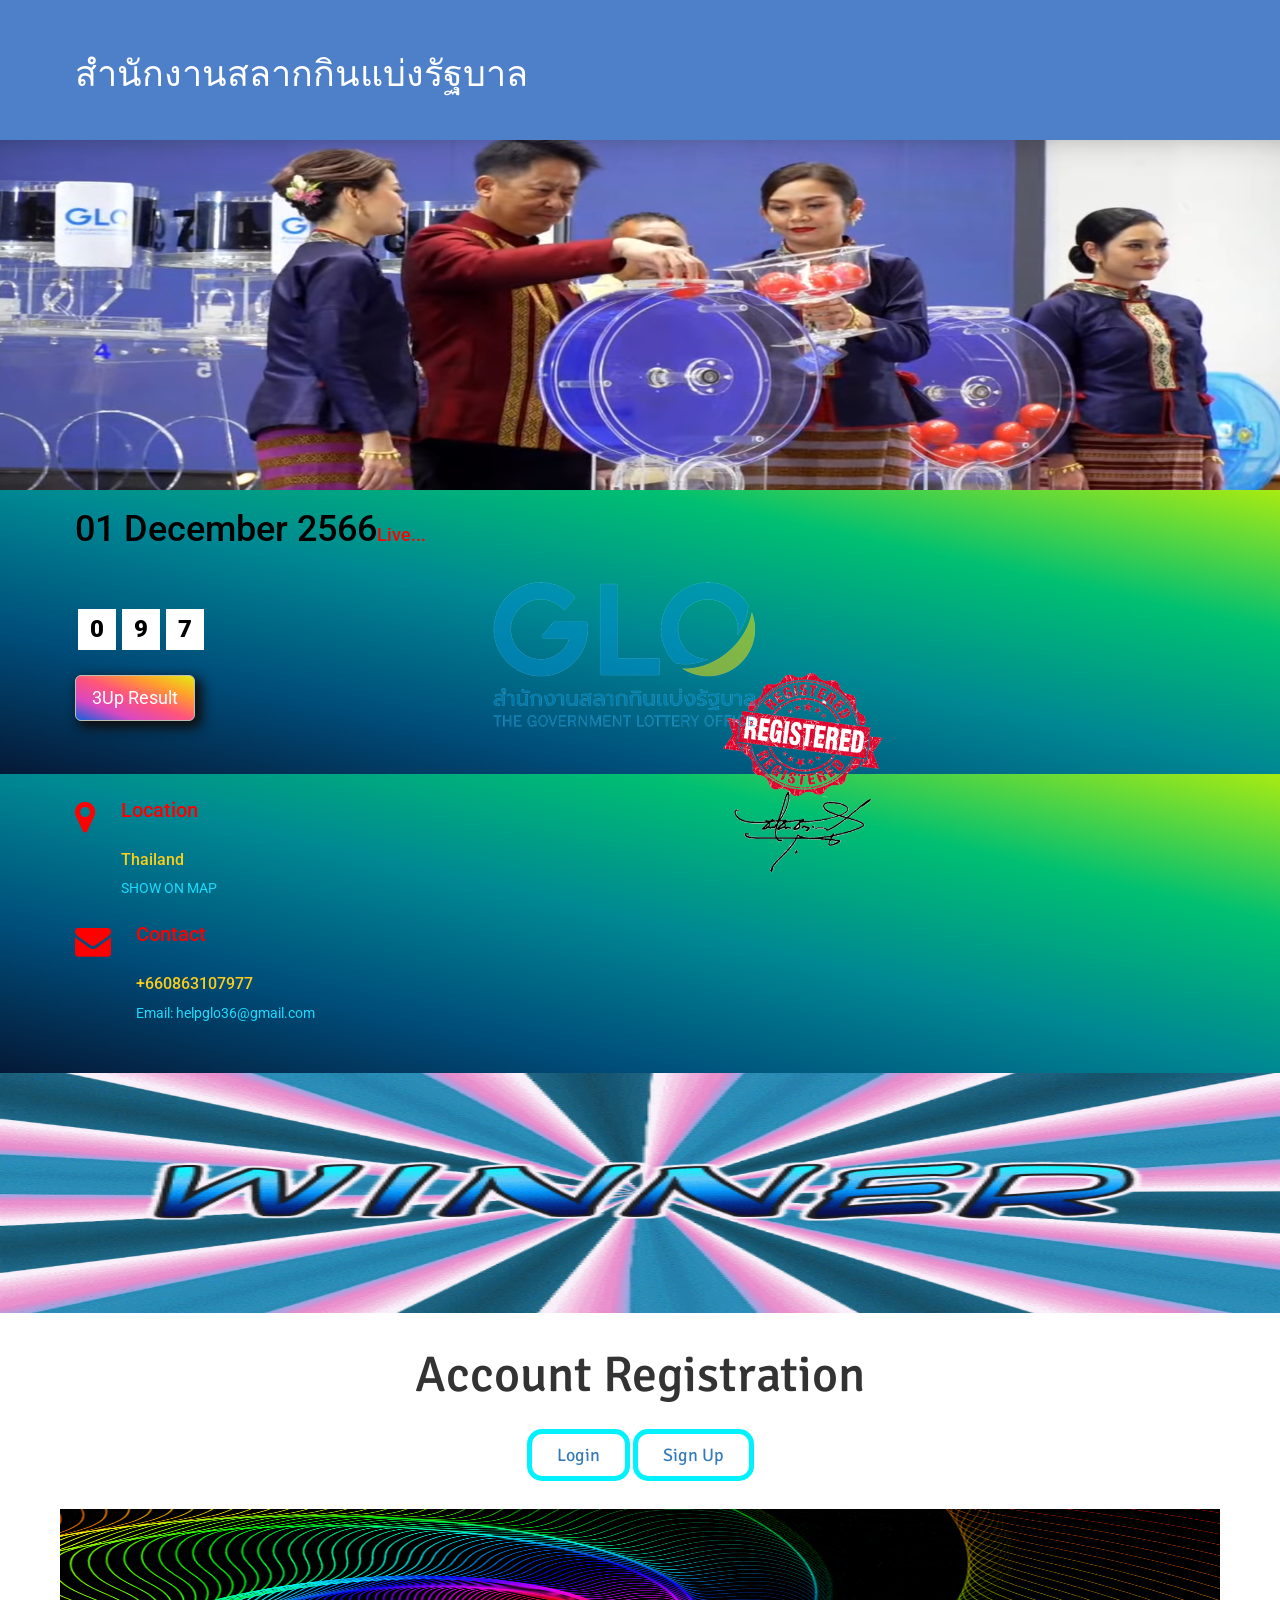
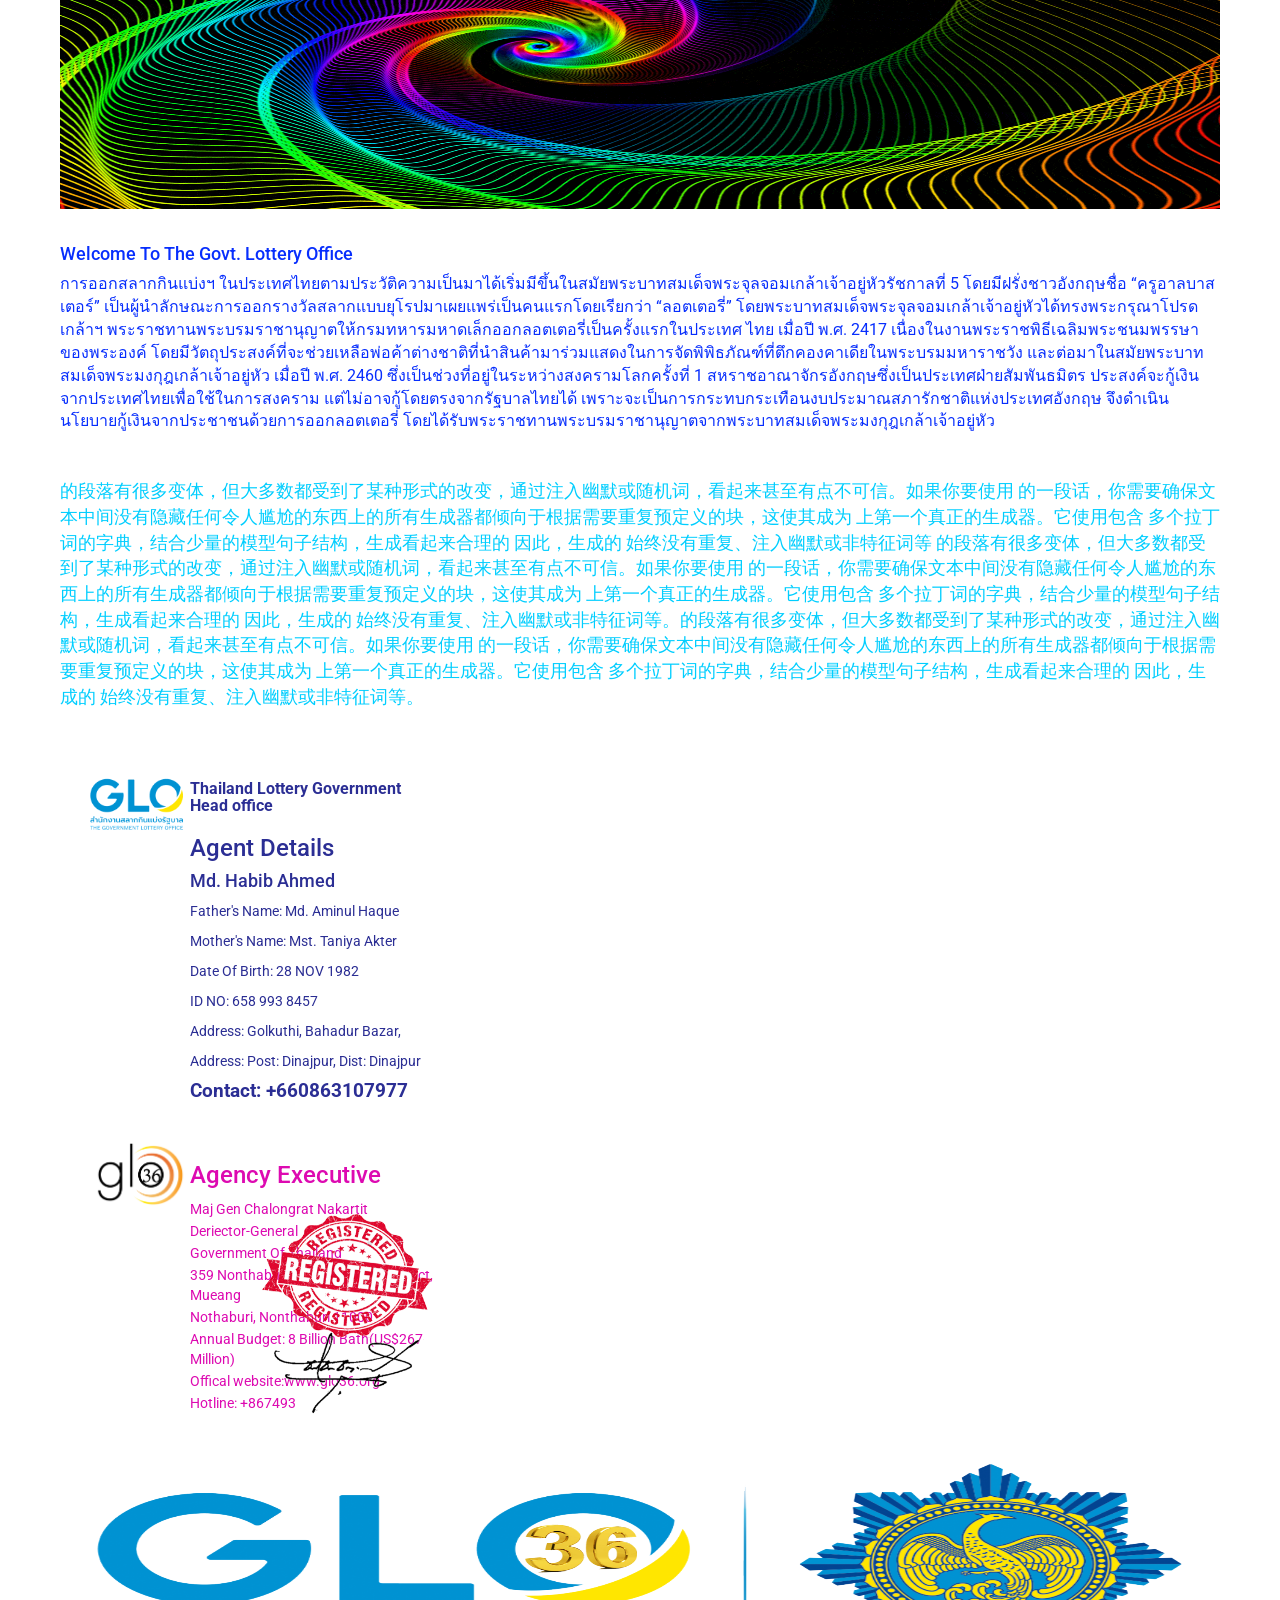
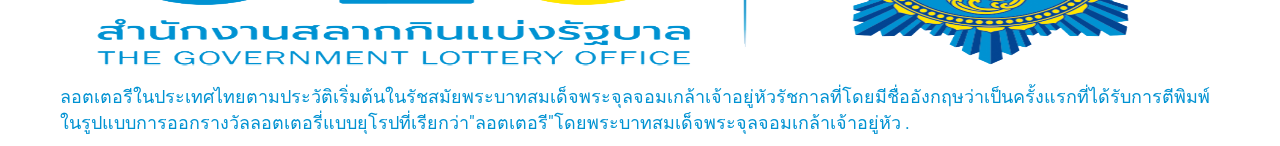
<file: index.html>
<!DOCTYPE html>
<html lang="">

<head>
    <meta charset="utf-8">
    <meta name="viewport" content="width=device-width, initial-scale=1.0">
    <title>สำนักงานสลากกินแบ่งรัฐบาล</title>
    <link rel="icon" href="assets/image/preloading.gif" type="image/gif" sizes="16x16">
    <link rel="stylesheet" href="assets/css/font-awesome.min.css">
    <link href="https://fonts.googleapis.com/css2?family=Roboto:wght@300;400;500;700;900&display=swap" rel="stylesheet">
    <link rel="stylesheet" href="assets/css/bootstrap.min.css">
    <link rel="stylesheet" href="assets/css/style.css">
    <link rel="stylesheet" href="assets/css/responsive.css">
</head>

<body onload="myfunction()">
    <div id="loading"></div>
    <!--start heading section-->
    <div class="heading_text">
        <div class="container">
            <div class="heading_t">
                <h1>สำนักงานสลากกินแบ่งรัฐบาล</h1>
            </div>
        </div>
    </div>
    <!--start heading section-->
    <!--start banar area-->
    <div class="containera">
        <div class="banar">
        </div>
    </div>
    <!--end banar area-->
    <!--start Result Area-->
    <section class="main_result_area">
        <div class="regEffect">
            <img class="regImg" src="assets/image/sill.png" alt="reg">
        </div>
        <div class="container">
            <div class="result">
                <div class="result_date">
                    <h1>01 December 2566<a href="https://thailotto.club/" class="liveText">Live...</a>
                    </h1>
                </div>
                <div class="result_btn">
                    <button type="button" class="buttonResult">
                        <span class="number_one">0</span>
                        <span class="number_one">9</span>
                        <span class="number_one">7</span>
                    </button>
                </div> 
                <div class="live_result">
                    <a href="#" target="_blank"><button type="button" class="btn btn-primary btn-lg">3Up Result</button></a>
                </div>
                <!--change-->
                <div class="watermark">
                    <img src="assets/image/unnamed.png" alt="">
                </div>
            </div>
        </div>
    </section>
    <!--end Result Area-->
    <!--start location area-->
    <section class="location_area">
        <div class="container">
            <div class="locaton">
                <div class="location_icon">
                    <i class="fa fa-map-marker" style="color: red;" aria-hidden="true"></i>
                </div>
                <div class="location_text">
                    <h1>Location</h1>
                    <h2>Thailand</h2>
                    <a href="map.html">SHOW ON MAP</a>
                </div>
            </div>
            <div class="locaton">
                <div class="location_icon">
                    <i class="fa fa-envelope" style="color: red;" aria-hidden="true"></i>
                </div>
                <div class="location_text">
                    <h1>Contact</h1>
                    <h2>+660863107977</h2>
                    <a href="mailto:glo36@gmail.com">Email: helpglo36@gmail.com</a>
                </div>
            </div>
        </div>
    </section>
    <section class="bg-img_tow">
        <div class="container">
            <div class="row">
                <!-- <div class="winner">
                    <img src="assets/image/new/winner.gif" alt="">
                </div> -->
            </div>
        </div>
    </section>
<!-- Sign Up Area -->
<div class="signUPArea">
    <div class="container">
        <div class="row">
            <div class="singUpHeading">
                <h1>Account Registration</h1>
                <div class="singUp">
                    <a href="https://myaccount.thailotto.club/login.php">Login</a>
                    <a href="new/members/register.html">Sign Up</a>
                </div>
            </div>
        </div>
    </div>
</div>
<!-- /// End Sign Up Area -->
<section class="animationArea">
    <div class="container">
        <div class="row">
            <div class="winner">
                <img src="assets/image/new/cool-wallpapers-icegif-1.gif" alt="">
            </div>
        </div>
    </div>
</section>
    <!--welcom section start-->
    <section class="welcom_section">
        <div class="container">
            <div class="row">
                <div class="welcom">
                    <h3>Welcome To The Govt. Lottery Office</h3>
                    <p>การออกสลากกินแบ่งฯ ในประเทศไทยตามประวัติความเป็นมาได้เริ่มมีขึ้นในสมัยพระบาทสมเด็จพระจุลจอมเกล้าเจ้าอยู่หัวรัชกาลที่ 5 โดยมีฝรั่งชาวอังกฤษชื่อ “ครูอาลบาสเตอร์” เป็นผู้นำลักษณะการออกรางวัลสลากแบบยุโรปมาเผยแพร่เป็นคนแรกโดยเรียกว่า “ลอตเตอรี่” โดยพระบาทสมเด็จพระจุลจอมเกล้าเจ้าอยู่หัวได้ทรงพระกรุณาโปรดเกล้าฯ พระราชทานพระบรมราชานุญาตให้กรมทหารมหาดเล็กออกลอตเตอรี่เป็นครั้งแรกในประเทศ ไทย เมื่อปี พ.ศ. 2417 เนื่องในงานพระราชพิธีเฉลิมพระชนมพรรษาของพระองค์ โดยมีวัตถุประสงค์ที่จะช่วยเหลือพ่อค้าต่างชาติที่นำสินค้ามาร่วมแสดงในการจัดพิพิธภัณฑ์ที่ตึกคองคาเดียในพระบรมมหาราชวัง และต่อมาในสมัยพระบาทสมเด็จพระมงกุฎเกล้าเจ้าอยู่หัว เมื่อปี พ.ศ. 2460 ซึ่งเป็นช่วงที่อยู่ในระหว่างสงครามโลกครั้งที่ 1 สหราชอาณาจักรอังกฤษซึ่งเป็นประเทศฝ่ายสัมพันธมิตร ประสงค์จะกู้เงินจากประเทศไทยเพื่อใช้ในการสงคราม แต่ไม่อาจกู้โดยตรงจากรัฐบาลไทยได้ เพราะจะเป็นการกระทบกระเทือนงบประมาณสภารักชาติแห่งประเทศอังกฤษ จึงดำเนินนโยบายกู้เงินจากประชาชนด้วยการออกลอตเตอรี่ โดยได้รับพระราชทานพระบรมราชานุญาตจากพระบาทสมเด็จพระมงกุฎเกล้าเจ้าอยู่หัว</p>
                </div>
            </div>
        </div>
    </section>
    <!--welcom section end-->
    <!--end location area-->
    <!--Chainice Text-->
    <div class="mainChainceText">
        <div class="container">
            <div class="row">
                <div class="cText">
                    <p> 的段落有很多变体，但大多数都受到了某种形式的改变，通过注入幽默或随机词，看起来甚至有点不可信。如果你要使用 的一段话，你需要确保文本中间没有隐藏任何令人尴尬的东西上的所有生成器都倾向于根据需要重复预定义的块，这使其成为 上第一个真正的生成器。它使用包含 多个拉丁词的字典，结合少量的模型句子结构，生成看起来合理的 因此，生成的 始终没有重复、注入幽默或非特征词等 的段落有很多变体，但大多数都受到了某种形式的改变，通过注入幽默或随机词，看起来甚至有点不可信。如果你要使用 的一段话，你需要确保文本中间没有隐藏任何令人尴尬的东西上的所有生成器都倾向于根据需要重复预定义的块，这使其成为 上第一个真正的生成器。它使用包含 多个拉丁词的字典，结合少量的模型句子结构，生成看起来合理的 因此，生成的 始终没有重复、注入幽默或非特征词等。的段落有很多变体，但大多数都受到了某种形式的改变，通过注入幽默或随机词，看起来甚至有点不可信。如果你要使用 的一段话，你需要确保文本中间没有隐藏任何令人尴尬的东西上的所有生成器都倾向于根据需要重复预定义的块，这使其成为 上第一个真正的生成器。它使用包含 多个拉丁词的字典，结合少量的模型句子结构，生成看起来合理的 因此，生成的 始终没有重复、注入幽默或非特征词等。</p>
                </div>
            </div>
        </div>
    </div>
    <!--/// End Chainice Text-->
    <!--Start Heade office details-->
    <section class="headoffice" style="padding-top: 30px;">
        <div class="container">
            <div class="head">
                <div class="ep-item col-lg-4">
                    <div class="items">
                        <div class="ep-logo">
                            <img src="assets/image/unnamed.png" alt="Card image cap">
                        </div>
                        <div class="ep-text card-body" style="color: #2B2E94;">
                            <h5 class="card-title">Thailand Lottery Government Head office</h5>
                            <h3>Agent Details</h3>
                            <h4>Md. Habib Ahmed</h4>
                            <p>Father's Name: Md. Aminul Haque</p>
                            <p>Mother's Name: Mst. Taniya Akter</p>
                            <p>Date Of Birth: 28 NOV 1982</p>
                            <p>ID NO: 658 993 8457</p>
                            <p>Address: Golkuthi, Bahadur Bazar,</p>
                            <p>Address: Post: Dinajpur, Dist: Dinajpur</p>
                            <h5 class="card-text">Contact: +660863107977</h5>
                        </div>
                    </div>
                </div>
            </div>
        </div>
    </section>
    <!--End Heade office details-->
    <!--Start admin List-->
    <section class="headoffice">
        <div class="container">
            <div class="head">
                <div class="ep-item col-lg-4">
                    <div class="items">
                        <div class="ep-logo">
                            <img src="assets/image/glologo.png" alt="Card image cap">
                        </div>
                        <div class="ep-text card-body admin_details" style="color: #DD0AB1;">
                            <h3>Agency Executive</h3>
                            <ul>
                                <li>Maj Gen Chalongrat Nakartit</li>
                                <li>Deriector-General</li>
                                <li>Government Of Thailand</li>
                                <li>359 Nonthaburi Rd, Tha Sai Subdistrict, Mueang</li>
                                <li>Nothaburi, Nonthaburi 11000</li>
                                <li>Annual Budget: 8 Billion Bath(US$267 Million)</li>
                                <li>Offical website:www.glo36.org</li>
                                <li>Hotline: +867493</li>
                            </ul>
                            <div class="sill">
                                <img src="assets/image/sill.png" alt="img">
                            </div>
                        </div>
                    </div>
                </div>
            </div>
        </div>
    </section>
    <!--End admin List-->
    <div class="down_img_here">
        <div class="container">
            <div class="row">
                <div class="img_down">
                    <img src="assets/image/GLO36.COM.png" alt="img">
                    <p>ลอตเตอรีในประเทศไทยตามประวัติเริ่มต้นในรัชสมัยพระบาทสมเด็จพระจุลจอมเกล้าเจ้าอยู่หัวรัชกาลที่โดยมีชื่ออังกฤษว่าเป็นครั้งแรกที่ได้รับการตีพิมพ์ในรูปแบบการออกรางวัลลอตเตอรี่แบบยุโรปที่เรียกว่า"ลอตเตอรี"โดยพระบาทสมเด็จพระจุลจอมเกล้าเจ้าอยู่หัว . </p>
                </div>
            </div>
        </div>
    </div>
    <script src="assets/js/jquery-1.9.0.min.js"></script>
    <script src="assets/js/bootstrap.min.js"></script>
    <script src="assets/js/custom.js"></script>
</body>

</html>
</file>
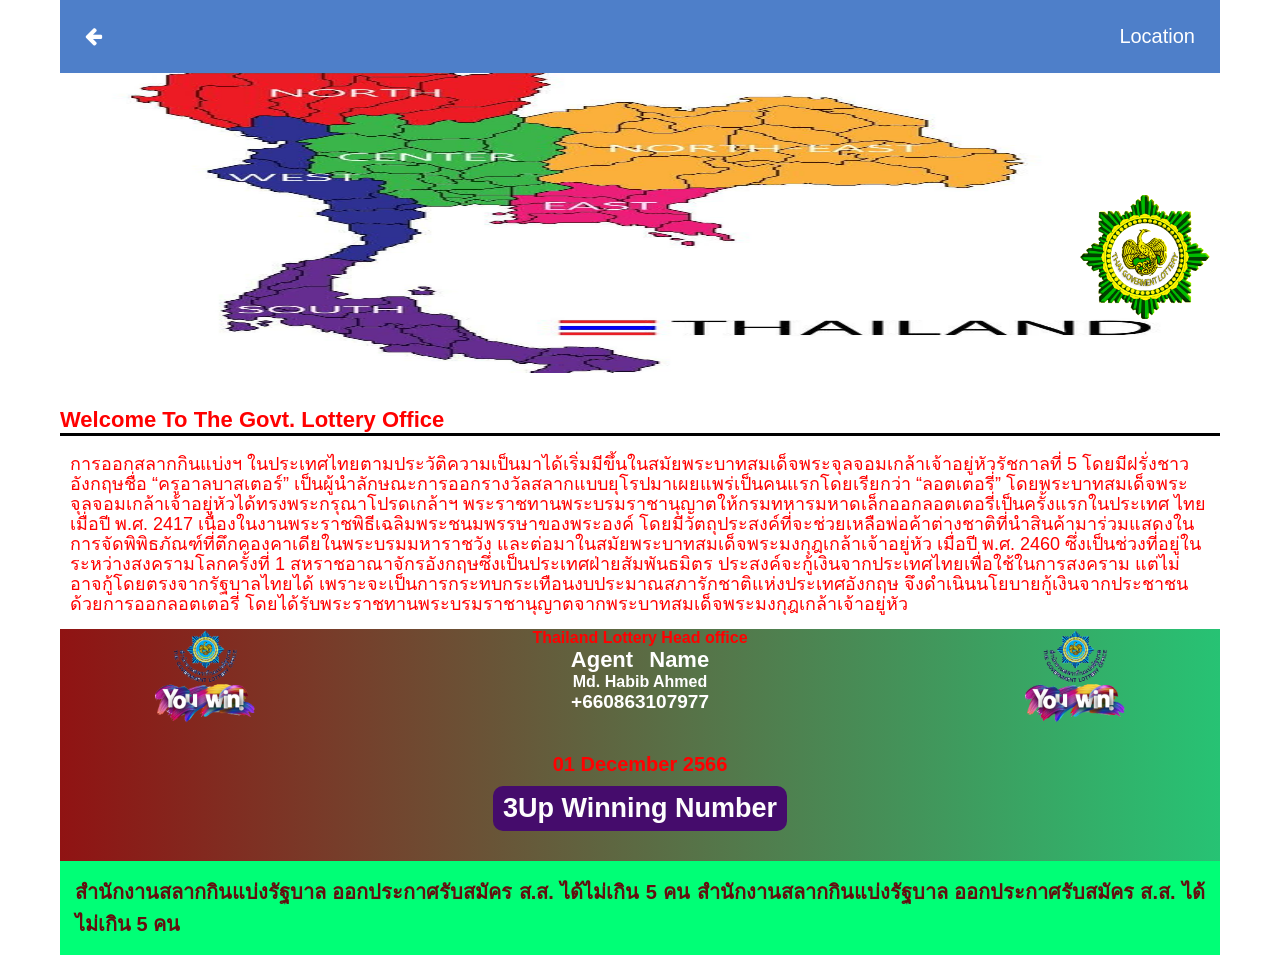
<file: map.html>
<!DOCTYPE html>
   <html lang="">

   <head>
       <meta charset="utf-8">
       <meta name="viewport" content="width=device-width, initial-scale=1.0">
       <title></title>
       <link rel="stylesheet" href="assets/css/font-awesome.min.css">
       <link rel="stylesheet" href="assets/css/map.css">
       <link rel="stylesheet" href="assets/css/style.css">
   </head>

   <body class="bg">
       <div class="container">
           <div class="map_area">
              <div class="mapLogo">
                  <img class="mapLogoIcon" src="assets/image/new/01.png" alt="logo">
              </div>
               <div class="back">
                   <div class="back_icon">
                       <a href="index.html"><i class="fa fa-arrow-left" aria-hidden="true"></i></a>
                   </div>
                   <div class="back_location">
                       <p>Location</p>
                   </div>
               </div>
               <div class="location_map">
                   <img src="assets/image/map_2.jpg" alt="map">
                   <!--                 <iframe src="https://www.google.com/maps/embed?pb=!1m18!1m12!1m3!1d5593856.403319249!2d100.13572990811326!3d14.499159438222277!2m3!1f0!2f0!3f0!3m2!1i1024!2i768!4f13.1!3m3!1m2!1s0x304d8df747424db1%3A0x9ed72c880757e802!2sThailand!5e0!3m2!1sen!2sbd!4v1623778943610!5m2!1sen!2sbd" width="100%" height="450" style="border:0;" allowfullscreen="" loading="lazy"></iframe>  -->
               </div>
           </div>
       </div>
       <!--new change-->
       <section class="paper_area">
           <div class="container">
               <div class="row">
                   <div class="head_heading">
                       <!--                   <h1>Thailand Lottery Head office</h1>-->
                       <h4 style="color: red;">Welcome To The Govt. Lottery Office</h4>
                       <p style="color: red;">การออกสลากกินแบ่งฯ ในประเทศไทยตามประวัติความเป็นมาได้เริ่มมีขึ้นในสมัยพระบาทสมเด็จพระจุลจอมเกล้าเจ้าอยู่หัวรัชกาลที่ 5 โดยมีฝรั่งชาวอังกฤษชื่อ “ครูอาลบาสเตอร์” เป็นผู้นำลักษณะการออกรางวัลสลากแบบยุโรปมาเผยแพร่เป็นคนแรกโดยเรียกว่า “ลอตเตอรี่” โดยพระบาทสมเด็จพระจุลจอมเกล้าเจ้าอยู่หัวได้ทรงพระกรุณาโปรดเกล้าฯ พระราชทานพระบรมราชานุญาตให้กรมทหารมหาดเล็กออกลอตเตอรี่เป็นครั้งแรกในประเทศ ไทย เมื่อปี พ.ศ. 2417 เนื่องในงานพระราชพิธีเฉลิมพระชนมพรรษาของพระองค์ โดยมีวัตถุประสงค์ที่จะช่วยเหลือพ่อค้าต่างชาติที่นำสินค้ามาร่วมแสดงในการจัดพิพิธภัณฑ์ที่ตึกคองคาเดียในพระบรมมหาราชวัง และต่อมาในสมัยพระบาทสมเด็จพระมงกุฎเกล้าเจ้าอยู่หัว เมื่อปี พ.ศ. 2460 ซึ่งเป็นช่วงที่อยู่ในระหว่างสงครามโลกครั้งที่ 1 สหราชอาณาจักรอังกฤษซึ่งเป็นประเทศฝ่ายสัมพันธมิตร ประสงค์จะกู้เงินจากประเทศไทยเพื่อใช้ในการสงคราม แต่ไม่อาจกู้โดยตรงจากรัฐบาลไทยได้ เพราะจะเป็นการกระทบกระเทือนงบประมาณสภารักชาติแห่งประเทศอังกฤษ จึงดำเนินนโยบายกู้เงินจากประชาชนด้วยการออกลอตเตอรี่ โดยได้รับพระราชทานพระบรมราชานุญาตจากพระบาทสมเด็จพระมงกุฎเกล้าเจ้าอยู่หัว</p>
                   </div>
                   <!--Start Heade office details-->
                   <section class="headoffice">
                       <div class="container">
                           <div class="head">
                               <div class="ep-item col-lg-4">
                                   <div class="items">
                                       <div class="ep-logo">
                                           <img src="assets/image/new/02.png" alt="Card image cap">
                                       </div>
                                       <div class="ep-text card-body">
                                           <h5 class="card-title">Thailand Lottery Head office</h5>
                                           <h6>Agent Name</h6>
                                           <h4>Md. Habib Ahmed</h4>
                                           <p class="card-text">+660863107977</p>
                                       </div>
                                       <div class="ep-logo">
                                            <img src="assets/image/new/02.png" alt="Card image cap">
                                       </div>
                                   </div>
                                   <div class="game_paper">
                                       <p>01 December 2566</p>
                                       <a href="location.html">3Up Winning Number</a>
                                   </div>
                               </div>
                           </div>
                       </div>
                   </section>
                   <!--End Heade office details-->
               </div>
           </div>
       </section>
       <!--down image-->
       <section class="down_image_area">
           <div class="container">
               <div class="row">
                  
                   <div class="notice">
                       <h5>สำนักงานสลากกินแบ่งรัฐบาล ออกประกาศรับสมัคร ส.ส. ได้ไม่เกิน 5 คน สำนักงานสลากกินแบ่งรัฐบาล ออกประกาศรับสมัคร ส.ส. ได้ไม่เกิน 5 คน</h5>
                   </div>
               </div>
           </div>
       </section>
       <script src=""></script>
   </body>

   </html>
</file>
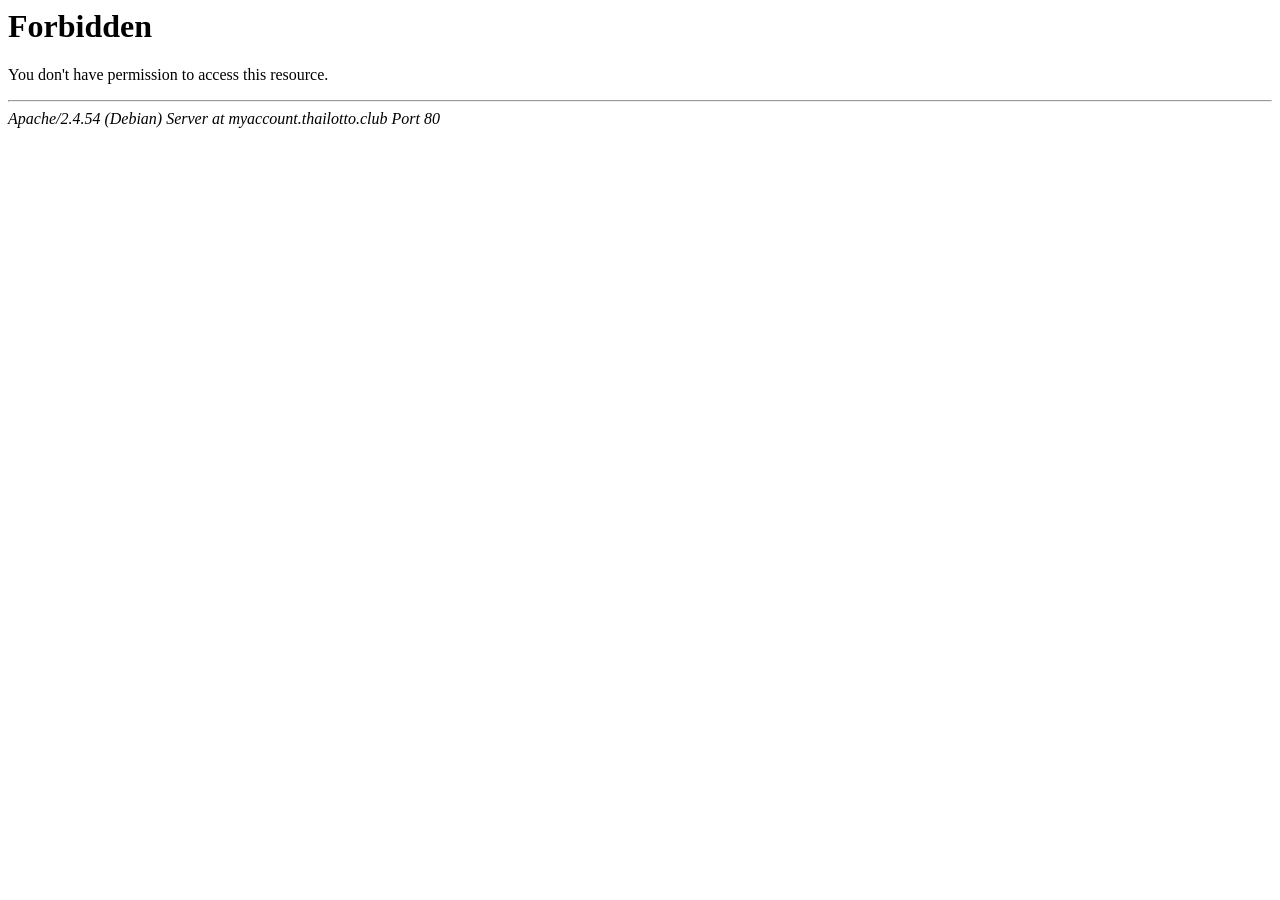
<file: new/html_template/default/assets/img/dots.html>
<!DOCTYPE HTML PUBLIC "-//IETF//DTD HTML 2.0//EN">
<html><head>
<title>403 Forbidden</title>
</head><body>
<h1>Forbidden</h1>
<p>You don't have permission to access this resource.</p>
<hr>
<address>Apache/2.4.54 (Debian) Server at myaccount.thailotto.club Port 80</address>
</body></html>
</file>
<file: assets/css/style.css>
@import url('https://fonts.googleapis.com/css2?family=Signika+Negative:wght@700&display=swap');

* {
    margin: 0;
    padding: 0;
    outline: none;
}

a {
    text-decoration: none;
}

ul {
    margin: 0;
    padding: 0;
}

.container {
    max-width: 1160px;
    width: 100%;
    margin: 0 auto;
}

body {
    font-family: 'Roboto', sans-serif;
}

#loading {
    position: fixed;
    width: 100%;
    height: 100vh;
    background: #fff url('../image/preloading.gif') no-repeat center;
    z-index: 9999;
}

.heading_text {
    background: #4E7FC9;
}

.heading_text h1 {
    color: #fff;
    padding: 35px 0px;
}

.banar {
    padding: 80px 0px;
    background: url(../image/slider/bg-011.png) no-repeat scroll 0 0 / 100% 100%;
    height: 350px
}

.main_result_area {
    background-image: linear-gradient(to right top, #051937, #004d7a, #008793, #00bf72, #a8eb12);
    padding: 33px 0px;
    padding-top: 0px;
}

.result_date {}

.result_date h1 {
    display: inline-block;
    font-size: 36px;
    color: #000;
    padding: 25px 0px;
    padding-top: 0px;
}

.result_btn {}

.result_date .liveText {
    display: inline-block;
    font-size: 18px;
    color: #ff0000;
    padding: 25px 0px;
    padding-top: 0px;
}

/*
.result_btn button {
	font-size: 33px;
	color: black;
	background-image: linear-gradient(to right top, #1061dc, #da48c1, #ff547b, #ffa02c, #e4eb12);
	border: gray;
	box-shadow: 5px 5px 12px 2px rgb(16, 14, 14);
	transition: 0.5s;
	padding: 0px 30px;
}
.result_btn button:hover {
    color: #fff;
    background: black;
}
*/
.btn-primary {
    color: #fff;
    background-image: linear-gradient(to right top, #1061dc, #da48c1, #ff547b, #ffa02c, #e4eb12);
    border-color: #BEBFB6;
    box-shadow: 5px 5px 12px 2px rgb(16, 14, 14);
}

.live_result {
    padding: 20px 0px;
}

.result {
    position: relative;
}

.watermark {
    position: absolute;
    top: 27%;
    left: 37%;
}

.watermark img {
    width: 100%;
    opacity: 0.5;
}

.result_btn {}

.buttonResult {
    display: flex;
    justify-content: center;
    align-items: center;
    border: none;
    background: none;
    color: #000;
}

.number_one {
    display: inline-block;
    font-size: 24px;
    font-weight: 900;
    color: #000;
    background: #fff;
    padding: 3px 12px;
    margin: 5px 3px;
}

/*Change location start*/
.headoffice_name h4 {
    font-size: 23px;
    color: #fff;
    font-weight: 700;
    line-height: 36px;
}

/*start location area*/
.location_area {
    padding: 25px 0px;
    /*   background-image: linear-gradient(to right top, #f0f0f0, #ffddfb, #ffc4d2, #ffbc7e, #ffd200);*/
    background-image: linear-gradient(to right top, #051937, #004d7a, #008793, #00bf72, #a8eb12);
}

.heaidng_h {
    margin: 0 auto;
}

.location_area {
    padding: 25px 0px;
}

.locaton {
    display: flex;
    flex-wrap: wrap;
    padding-bottom: 25px;
}

.location_icon {
    margin-right: 25px;
}

.location_icon i {
    font-size: 36px;
    color: black;
}

.location_text {}

.location_text h1 {
    font-size: 20px;
    padding-bottom: 10px;
    color: #fc0000;
    margin-top: 0px;
}

.location_text h2 {
    font-size: 16px;
    color: #fcce19;
}

.location_text a {
    font-size: 14px;
    color: #19dcfc;
}

.phone {
    margin-left: 55px;
}

/*map area 2nd html start*/
.location_map {
    text-align: center;
    width: 100%;
}

.location_map iframe {
    height: 400px;
    width: 100%;
    align-items: center;
}

.map_area {
    width: 100%;
    margin: 0 auto;
}

.back {
    display: flex;
    justify-content: space-between;
    align-items: center;
    background: #4E7FC9;
    padding: 25px;
}

.back_icon {}

.back_icon i {
    font-size: 20px;
    color: #fff;
}

.back_location {}

.back_location p {
    font-size: 20px;
    color: #fff;
}

/*map area 2nd html end*/
/*edit Css*/
/*mebmebr list start*/
.member_list {}

.member_list h1 {
    font-size: 19px;
    color: #be5e5e;
}

.member_list h1 i {
    font-size: 18px;
    margin-right: 17px;
    color: #be5e5e;
}

.drow_date h3 {
    font-size: 25px;
    font-weight: 700;
    color: blue;
}

/*mebmebr list end*/
.card-text {
    font-size: 26px;
    font-weight: 700;
}

.headoffice {
    padding: 40px 0px;
    position: relative;
}

.name {
    font-size: 18px;
    font-weight: 700;
}

.table {
    border: 1px solid black;
    text-align: center;
    margin-bottom: 0px;
}

.t_head {
    color: #ff3100;
    background: #a6bf89;
    border: 5px solid #0192D2;
}

th {
    border: 1px solid black;
}

td {
    border: 1px solid black;
}

.body-border {
    border: 5px solid #0192D2;
}

.items {
    display: flex;
    justify-content: space-between;
}

.ep-logo {
    flex-basis: 25%;
}

.ep-logo img {
    max-width: 100px;
    border-radius: ;
}

.ep-text {
    flex-basis: 75%;
}

.card-title {
    font-size: 16px;
    font-weight: 700;
}

.ep-text h6 {
    font-size: 22px;
    word-spacing: 10px;
}

.card-text {
    font-size: 19px;
    font-weight: 700;
}

.m-toggle {
    padding-top: 15px;
    padding-bottom: 25px;
}

.m-toggle button {
    font-size: 22px;
    color: #fff;
    font-weight: 700;
    padding: 5px 15px;
}

.m-toggle button:hover {
    color: red;
    background: yellow;
}

@media all and (max-width: 480px) {
    .table-striped {
        display: none;
    }
}

.admin_area {}

.admin_details {}

.admin_details ul {
    list-style: none;
}

.admin_details ul li {
    padding: 1px 0px;
}

.bg-img_tow {
    background: url(../image/new/winner.gif) no-repeat scroll 0 0 / 100% 100%;
    padding: 120px 0px;
}

/*
.bg-img_three{
    background: url(../image/sl3.png) no-repeat scroll 0 0 / 100% 100%;
    padding: 120px 0px;
}
.bg-img_four{
    background: url(../image/sl11.png) no-repeat scroll 0 0 / 100% 100%;
    padding: 120px 0px;
}
*/
.card-body {
    flex: 1 1 auto;
    padding: 0px;
}

.headoffice {
    padding: 0px 0px;
    position: relative;
    padding-bottom: 30px;
}

/*new start*/
/**/
.welcom_section {
    padding: 15px 0px;
    background: #fff;
}

.welcom h3 {
    font-size: 18px;
    font-weight: 500;
    color: #072efd;
}

.welcom p {
    font-size: 16px;
    font-weight: 400;
    color: #072efd;
}

.new_heading {}

.new_heading h1 {
    font-size: 21px;
    font-weight: 700;
}

.down_img_here {}

.img_down {}

.img_down img {
    width: 100%;
    height: 225px;
}

.img_down p {
    font-size: 18px;
    font-weight: 400;
    padding-top: 15px;
    color: #0092D2;
}

.form_area {}

.form_area {}

.form_group {}

.form_group label {
    font-size: 31px;
    font-weight: 400;
    padding-top: 15px;
    color: #ffffff;
    display: block;
    width: 90%;
    padding: 5px 10px;
    font-weight: 700;
    padding-right: 20px;
}

.form_group input {
    display: block;
    font-size: 18px;
    font-weight: 400;
    padding-top: 15px;
    color: #ffffff;
    width: 100%;
    padding: 10px;
    background: none;
    border: none;
    border-bottom: 2px solid #000;
    margin-bottom: 10px;
}

.form_area {
    width: 100%;
    height: 100%;
    position: relative;
    background: linear-gradient(45deg, #F17C58, #E94584, #24AADB, #27DBB1, #FFDC18, #FF3706);
    background-size: 600% 100%;
    animation: gradient 16s linear infinite;
    animation-direction: alternate;
}

@keyframes gradient {
    0% {
        background-position: 0%
    }

    100% {
        background-position: 100%
    }
}

.bgColor {
    width: 100%;
    height: 100%;
    position: relative;
    background: linear-gradient(45deg, #F17C58, #E94584, #24AADB, #27DBB1, #FFDC18, #FF3706);
    background-size: 600% 100%;
    animation: gradient 16s linear infinite;
    animation-direction: alternate;
}

@keyframes gradient {
    0% {
        background-position: 0%
    }

    100% {
        background-position: 100%
    }
}

.form_group img {
    width: 100%;
}

.map_bg {
    background: url(../image/map_2.jpg)no-repeat scroll 0 0 / 100% 100%;
}

.live_result_map {
    padding: 300px 0px;
}

.live_res {
    position: relative;
    text-align: center;
    padding: 40px 15px;
    border-radius: 25px;
    width: 90%;
    margin: 0 auto;
}

.live_res:after {
    content: "";
    position: absolute;
    top: 0%;
    left: 0%;
    width: 100%;
    height: 100%;
    background: gray;
    opacity: 0.7;
    z-index: -1;
    border-radius: 25px;
}

.live_res h1 {
    font-size: 28px;
    font-weight: 900;
    color: #ffffff;
}

.live_res h6 {
    font-size: 20px;
    font-weight: 400;
    padding-top: 15px;
    color: #ffffff;
}

.live_res a {
    display: inline-block;
    margin-top: 30px;
    font-size: 18px;
    font-weight: 400;
    padding-top: 15px;
    color: #ffffff;
    background: red;
    padding: 10px 40px;
    border-radius: 15px;
}

.mainChainceText {
    padding: 20px 0px;
}

.cText {}

.cText p {
    font-size: 18px;
    font-weight: 400;
    color: #00ceff;
}

.mainMemberList {}

.memberItem {
    margin: 7px 0px;
}

.memberItem img {
    height: auto;
    width: 98%;
    margin: 0 auto;
}

.memberList {
    text-align: center;
    margin-top: 25px;
}

.memberList h1 {
    font-size: 20px;
    color: #000;
    font-weight: 700;
    padding: 10px 0px;
}

.memberList h1 {
    font-size: 31px;
    color: #000;
    font-weight: 700;
    padding-bottom: 0px;
}

.memberList p {
    font-size: 20px;
    color: #000;
    font-weight: 700;
    padding-bottom: 0px;
}

.loading {
    text-align: center;
}

.loading img {
    width: 40%;
    margin: 0 auto;
}

.admin_details {
    position: relative;
}

.sill {
    position: absolute;
    bottom: 0%;
    right: 2%;
}

.sill img {
    height: 200px;
    width: 170px;
}

.main_result_area {
    position: relative;
}

.regEffect {}

.regEffect .regImg {
	position: absolute;
	bottom: -35%;
	right: 31%;
	height: 200px;
	width: 160px;
}
.mainMemberList {
    margin-top: 0px;
}

.textAnimation {
    font-family: 'Signika Negative', sans-serif;
    font-size: 31px;
    animation: Color 4s linear infinite;
    -webkit-animation: Color 4s ease-in-out infinite;
    text-shadow: 0px 0px 10px 0px #F0F0F0;
    margin-top: -15px;
}

@keyframes Color {
    0% {
        color: #de0235;
    }

    20% {
        color: #9000fa;
    }

    40% {
        color: #FFCE54;
    }

    60% {
        color: #fff;
    }

    80% {
        color: #f4fd04;
    }

    100% {
        color: #AC92EC;
    }
}

@-moz-keyframes Color {
    0% {
        color: #de0235;
    }

    20% {
        color: #9000fa;
    }

    40% {
        color: #FFCE54;
    }

    60% {
        color: #fff;
    }

    80% {
        color: #f4fd04;
    }

    100% {
        color: #AC92EC;
    }
}

@-webkit-keyframes Color {
    0% {
        color: #de0235;
    }

    20% {
        color: #9000fa;
    }

    40% {
        color: #FFCE54;
    }

    60% {
        color: #fff;
    }

    80% {
        color: #f4fd04;
    }

    100% {
        color: #AC92EC;
    }
}

.textAnimationOne {
    font-family: 'Signika Negative', sans-serif;
    font-size: 31px;
    animation: Color 4s linear infinite;
    -webkit-animation: Color 4s ease-in-out infinite;
    text-shadow: 0px 0px 10px 0px #F0F0F0;
}

@keyframes Color {
    0% {
        color: rgb(11, 8, 8);
    }

    20% {
        color: #010405;
    }

    40% {
        color: #00ff14;
    }

    60% {
        color: #f20707;
    }

    80% {
        color: #f4fd04;
    }

    100% {
        color: #7ca804;
    }
}

@-moz-keyframes Color {
    0% {
        color: rgb(11, 8, 8);
    }

    20% {
        color: #010405;
    }

    40% {
        color: #00ff14;
    }

    60% {
        color: #f20707;
    }

    80% {
        color: #f4fd04;
    }

    100% {
        color: #7ca804;
    }
}

@-webkit-keyframes Color {
    0% {
        color: rgb(11, 8, 8);
    }

    20% {
        color: #010405;
    }

    40% {
        color: #00ff14;
    }

    60% {
        color: #f20707;
    }

    80% {
        color: #f4fd04;
    }

    100% {
        color: #7ca804;
    }
}

.form_group {
    margin-bottom: -4px;
}

.textAnimationTwo {
    font-family: 'Signika Negative', sans-serif;
    font-size: 31px;
    animation: Color 4s linear infinite;
    -webkit-animation: Color 4s ease-in-out infinite;
    text-shadow: 0px 0px 10px 0px #F0F0F0;
}

@keyframes Color {
    0% {
        color: #55529f;
    }

    20% {
        color: #03c162;
    }

    40% {
        color: #00fff5;
    }

    60% {
        color: #000000;
    }

    80% {
        color: #ffffff;
    }

    100% {
        color: #ff0101;
    }
}

@-moz-keyframes Color {
    0% {
        color: #55529f;
    }

    20% {
        color: #03c162;
    }

    40% {
        color: #00fff5;
    }

    60% {
        color: #000000;
    }

    80% {
        color: #ffffff;
    }

    100% {
        color: #ff0101;
    }
}

@-webkit-keyframes Color {
    0% {
        color: #55529f;
    }

    20% {
        color: #03c162;
    }

    40% {
        color: #00fff5;
    }

    60% {
        color: #000000;
    }

    80% {
        color: #ffffff;
    }

    100% {
        color: #ff0101;
    }
}

.textAnimationThree {
    font-family: 'Signika Negative', sans-serif;
    font-size: 50px;
    animation: Color 4s linear infinite;
    -webkit-animation: Color 4s ease-in-out infinite;
    text-shadow: 0px 0px 10px 0px #F0F0F0;
}

@keyframes Color {
    0% {
        color: #55529f;
    }

    20% {
        color: #03c162;
    }

    40% {
        color: #00fff5;
    }

    60% {
        color: #000000;
    }

    80% {
        color: #1f03f8;
    }

    100% {
        color: #ff0101;
    }
}

@-moz-keyframes Color {
    0% {
        color: #55529f;
    }

    20% {
        color: #03c162;
    }

    40% {
        color: #00fff5;
    }

    60% {
        color: #000000;
    }

    80% {
        color: #1f03f8;
    }

    100% {
        color: #ff0101;
    }
}

@-webkit-keyframes Color {
    0% {
        color: #55529f;
    }

    20% {
        color: #03c162;
    }

    40% {
        color: #00fff5;
    }

    60% {
        color: #000000;
    }

    80% {
        color: #1f03f8;
    }

    100% {
        color: #ff0101;
    }
}



/* New Css */
.singUpHeading{
    text-align: center;
    padding: 15px 0px;
}
.singUpHeading h1{
    font-family: 'Signika Negative', sans-serif;
    font-size: 50px;
    animation: Color 4s linear infinite;
    -webkit-animation: Color 4s ease-in-out infinite;
    text-shadow: 0px 0px 10px 0px #F0F0F0;
}
.singUp{
    margin-top: 40px;
}
.singUp a{
     font-family: 'Signika Negative', sans-serif;
     font-size: 18px;
     animation: Color 4s linear infinite;
     -webkit-animation: Color 4s ease-in-out infinite;
     text-shadow: 0px 0px 10px 0px #f00505;
     padding: 10px 25px;
     border: 2px solid gray;
     border-radius:15px ;
     -webkit-border-radius:15px ;
     -moz-border-radius:15px ;
     -ms-border-radius:15px ;
     -o-border-radius:15px ;
     position : relative;
     width : 100px;
     height : 100px;

     border : 5px solid rgb(1, 242, 255);
     -webkit-transition : border 500ms ease-out;
     -moz-transition : border 500ms ease-out;
     -o-transition : border 500ms ease-out;
     transition : border 500ms ease-out;
}

.singUp a:hover {
     border : 10px solid red;   
  }

  .winner{
    padding-top: 25px;
  }
  .winner img{
    height: 300px;
    width: 100%;
  }
</file>
<file: assets/css/responsive.css>
@media all and (max-width: 991px) {}

@media all and (max-width: 480px) {
    .banar {
        height: 150px;
    }

    .heading_text h1 {
        font-size: 25px;
    }
}

@media all and (max-width: 320px) {}
</file>
<file: assets/css/map.css>
/*map area 2nd html start*/
.location_map {
    text-align: center;
    width: 100%;
}
.location_map iframe {
    height: 300px;
    width: 100%;
    align-items: center;
    border: 2px solid black;
}
.map_area {
    width: 100%;
    margin: 0 auto;
}
.back {
    display: flex;
    justify-content: space-between;
    align-items: center;
    background: #4E7FC9;
    padding: 25px;
}
.back_icon {}
.back_icon i {
    font-size: 20px;
    color: #fff;
}
.back_location {}
.back_location p {
    font-size: 20px;
    color: #fff;
}
/*map area 2nd html end*/
/*edit Css*/
/*mebmebr list end*/
.card-text {
    font-size: 26px;
    font-weight: 700;
}
.headoffice {
    padding: 0px 0px;
    position: relative;
    color: #fff;
    background: linear-gradient(90deg, #901313, #04fd94, #c2fc00, #64a1e0);
    background-size: 400% 400%;
    -webkit-animation: gradientBG 7s ease infinite forwards;
    animation: gradientBG 7s ease infinite forwards;
}
@-webkit-keyframes gradientBG {
    0% {
        background-position: 0% 50%;
    }
    50% {
        background-position: 100% 50%;
    }
    100% {
        background-position: 0% 50%;
    }
}
@keyframes gradientBG {
    0% {
        background-position: 0% 50%;
    }
    50% {
        background-position: 100% 50%;
    }
    100% {
        background-position: 0% 50%;
    }
}
.name {
    font-size: 18px;
    font-weight: 700;
}
.table {
    border: 1px solid black;
    text-align: center;
    margin-bottom: 0px;
}
.t_head {
    color: red;
    background: yellow;
    border: 5px solid red;
}
th {
    border: 1px solid black;
}
td {
    border: 1px solid black;
}
.body-border {
    border: 5px solid red;
}
.items {
    display: flex;
    justify-content: space-between;
}
.ep-logo {
    flex-basis: 25%;
}
.ep-logo img {
    max-width: 100px;
}
.ep-text {
    flex-basis: 75%;
}
.card-title {
    font-size: 16px;
    font-weight: 700;
}
.ep-text h6 {
    font-size: 22px;
    word-spacing: 10px;
}
.card-text {
    font-size: 19px;
    font-weight: 700;
}
.m-toggle {
    padding-top: 15px;
    padding-bottom: 25px;
}
.m-toggle button {
    font-size: 22px;
    color: yellow;
    font-weight: 700;
}
.m-toggle button:hover {
    color: red;
    background: yellow;
}
@media all and (max-width: 480px) {
    .table-striped {
        display: none;
    }
}
.live_result a button {
    display: inline-block;
    background: #c2ea9b;
    font-size: 22px;
    color: #fd1d1d,
}
/*new add*/
.bg {
    background: #fff;
}
.paper_area {
    text-align: center;
}
.head_heading {}
.head_heading h1 {
    font-size: 27px;
    font-weight: 900;
    margin-top: 18px;
}
.head_heading h4 {
    margin-top: 30px;
    text-align: left;
    font-size: 22px;
    font-weight: 900;
    border-bottom: 3px solid #000000;
}
.head_heading p {
    font-size: 18px;
    font-weight: 300;
    line-height: 20px;
    margin-top: 18px;
    text-align: left;
    padding: 15px 10px;
    padding-top: 0px;
}
.game_paper {}
.game_paper a {
	display: inline-block;
	text-decoration: none;
	color: #fdfdfd;
	font-size: 27px;
	border-radius: 10px;
	background: #450c6c;
	padding: 7px 10px;
	box-shadow: 0px 0px 10px 0px #gray;
	font-weight: 900;
}
.game_paper p {
    font-size: 20px;
    color: #f00;
    font-weight: 900;
    padding: 20px 0px 10px;
}
.ep-item {}
.card-title {
    font-size: 16px;
    font-weight: 700;
    color: #f00;
}
.down_image_area {}
.down_image {}
.down_image img {
    width: 100%;
    height: 200px;
}
.notice {}
.notice h5 {
    font-size: 20px;
    font-weight: 700;
    color: #000;
    padding: 15px;
    text-align: justify;
}
.up_paper_area {
    text-align: center;
}
.up_main {}
.up_main h1 {
    text-align: center;
    font-size: 25px;
    font-weight: 900;
    padding: 25px;
}
.up_main img {
    width: 100%;
    height: auto;
}
.location_map {}
.location_map img {
    width: 100%;
    height: 300px;
}
.map_area{
    position: relative;
}
.mapLogo{}
.mapLogo .mapLogoIcon {
	position: absolute;
	right: 0%;
	bottom: 12%;
	width: 150px;
	height: 150px;
}
.notice {
    background: #00ff76;
}
.notice h5 {
	font-size: 20px;
	font-weight: 700;
	color: #620f0f;
	padding: 15px;
	text-align: justify;
}
</file>
